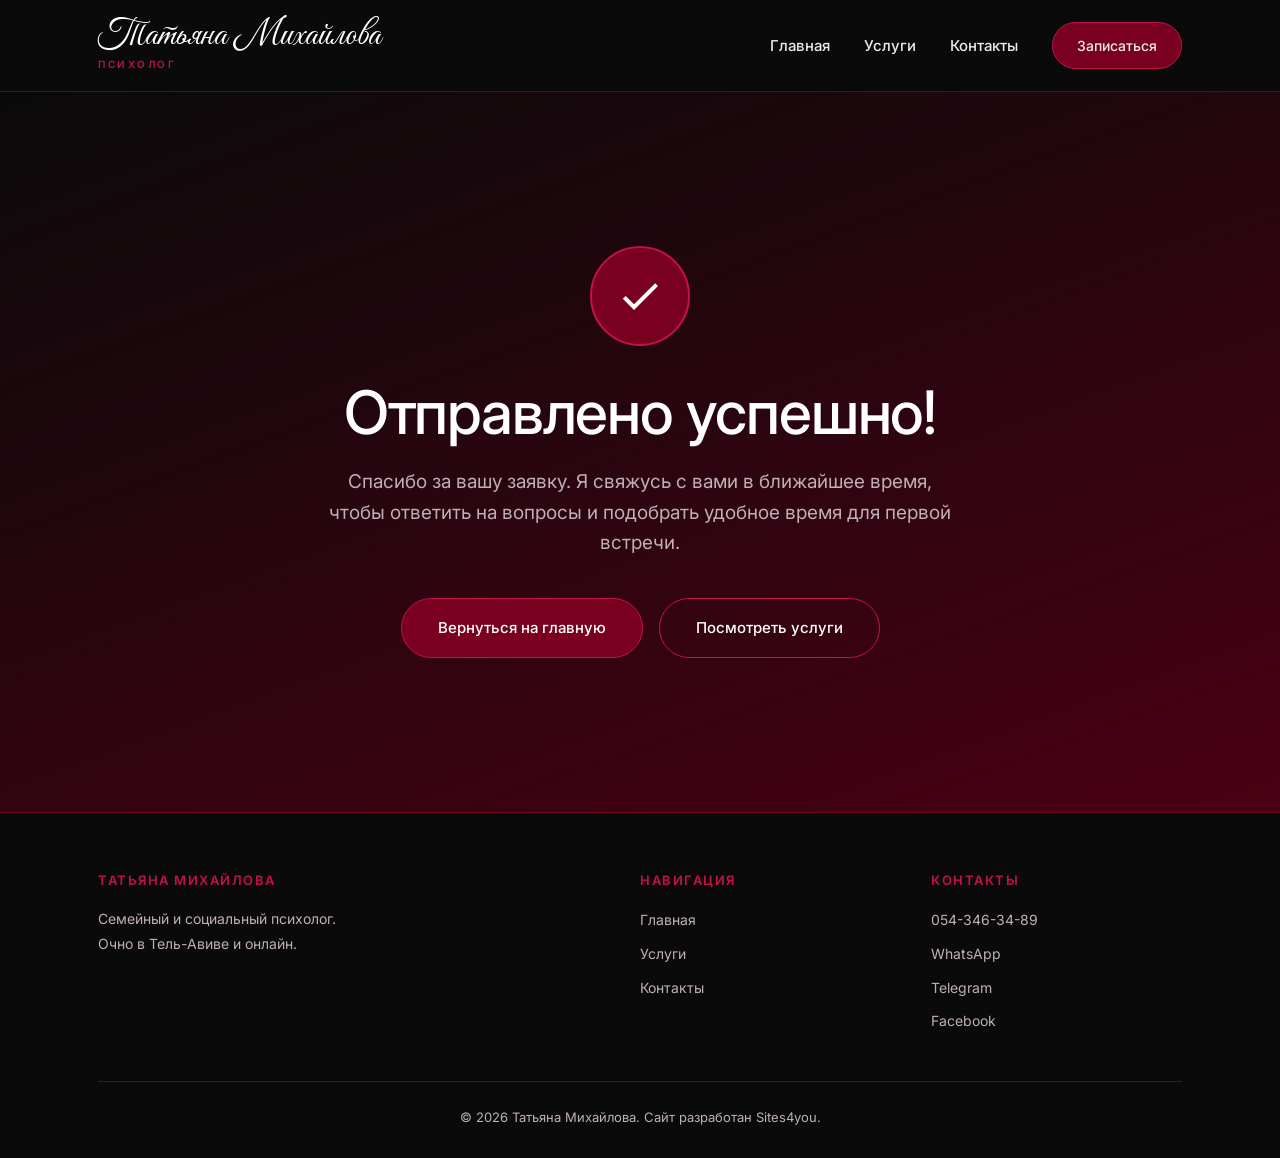
<file: thank-you.html>
<!DOCTYPE html>
<html lang="ru">
<head>
  <meta charset="UTF-8">
  <meta name="viewport" content="width=device-width, initial-scale=1.0">
  <title>Заявка отправлена — Татьяна Михайлова</title>
  <meta name="description" content="Спасибо за вашу заявку. Я свяжусь с вами в ближайшее время.">
  <link rel="stylesheet" href="style.css">
</head>
<body>

  <header class="header">
    <div class="header-inner">
      <a href="index.html" class="logo">
        <span class="brand-name">Татьяна Михайлова</span>
        <small>Психолог</small>
      </a>
      <nav class="nav" id="nav">
        <a href="index.html">Главная</a>
        <a href="services.html">Услуги</a>
        <a href="contacts.html">Контакты</a>
        <a href="contacts.html#form" class="btn btn-accent">Записаться</a>
      </nav>
      <button class="burger" aria-label="Меню"><span></span><span></span><span></span></button>
    </div>
  </header>

  <section class="thankyou-section">
    <div class="thankyou-content">
      <div class="thankyou-icon">
        <svg viewBox="0 0 24 24"><path d="M9 16.17L4.83 12l-1.42 1.41L9 19 21 7l-1.41-1.41z"/></svg>
      </div>
      <h1>Отправлено успешно!</h1>
      <p>Спасибо за вашу заявку. Я свяжусь с вами в ближайшее время, чтобы ответить на вопросы и подобрать удобное время для первой встречи.</p>
      <div class="thankyou-actions">
        <a href="index.html" class="btn btn-accent">Вернуться на главную</a>
        <a href="services.html" class="btn btn-outline">Посмотреть услуги</a>
      </div>
    </div>
  </section>

  <footer class="footer">
    <div class="container">
      <div class="footer-grid">
        <div>
          <h4>Татьяна Михайлова</h4>
          <p>Семейный и социальный психолог.<br>Очно в Тель-Авиве и онлайн.</p>
        </div>
        <div>
          <h4>Навигация</h4>
          <a href="index.html">Главная</a><br>
          <a href="services.html">Услуги</a><br>
          <a href="contacts.html">Контакты</a>
        </div>
        <div>
          <h4>Контакты</h4>
          <a href="tel:+972543463489">054-346-34-89</a><br>
          <a href="https://wa.me/972543463489">WhatsApp</a><br>
          <a href="https://t.me/+972543463489">Telegram</a><br>
          <a href="https://facebook.com">Facebook</a>
        </div>
      </div>
      <div class="footer-bottom">© 2026 Татьяна Михайлова. Сайт разработан Sites4you.</div>
    </div>
  </footer>

  <script src="script.js"></script>
</body>
</html>
</file>
<file: style.css>
@import url('https://fonts.googleapis.com/css2?family=Great+Vibes&family=Inter:wght@300;400;500;600;700&display=swap');
@import url('https://api.fontshare.com/v2/css?f[]=clash-display@400,500,600,700&display=swap');

/* ===== ПЕРЕМЕННЫЕ ===== */
:root {
  --maroon: #7a0022;
  --maroon-bright: #c41245;
  --maroon-dark: #4a0014;
  --maroon-soft: #2a000c;
  --black: #0a0a0a;
  --black-soft: #141414;
  --black-card: #1a0d11;
  --white: #ffffff;
  --text-light: #f2e8eb;
  --text-muted: #c0b0b6;
  --border: #6b0020;
  --shadow: 0 20px 50px rgba(0, 0, 0, 0.6);
  --radius: 20px;
  --font-display: 'Clash Display', 'Inter', sans-serif;
  --font-body: 'Inter', sans-serif;
  --font-script: 'Great Vibes', cursive;
}

* { margin: 0; padding: 0; box-sizing: border-box; }
html { scroll-behavior: smooth; }

body {
  font-family: var(--font-body);
  background-color: var(--black);
  color: var(--text-light);
  line-height: 1.7;
  font-size: 16px;
  -webkit-font-smoothing: antialiased;
  overflow-x: hidden;
}

h1, h2, h3, h4 {
  font-family: var(--font-display);
  font-weight: 500;
  line-height: 1.15;
  letter-spacing: -0.02em;
  color: var(--white);
}

a { text-decoration: none; color: inherit; }
img { max-width: 100%; display: block; }

.container { max-width: 1140px; margin: 0 auto; padding: 0 28px; }

/* ===== ИМЯ ===== */
.brand-name {
  font-family: var(--font-script);
  font-weight: 400;
  color: var(--white);
  line-height: 1;
}
.logo .brand-name { font-size: 36px; }

/* ===== КНОПКИ ===== */
.btn {
  display: inline-flex; align-items: center; justify-content: center; gap: 8px;
  padding: 16px 36px; border-radius: 50px;
  font-family: var(--font-display); font-weight: 500; font-size: 15px;
  cursor: pointer; border: none; transition: all 0.3s ease; white-space: nowrap;
}
.btn-accent {
  background: var(--maroon);
  color: var(--white);
  border: 1.5px solid var(--maroon-bright);
}
.btn-accent:hover {
  background: var(--maroon-bright);
  transform: translateY(-2px);
  box-shadow: 0 12px 30px rgba(196, 18, 69, 0.45);
}
.btn-outline {
  background: transparent;
  color: var(--white);
  border: 1.5px solid var(--maroon-bright);
}
.btn-outline:hover { background: var(--maroon); color: var(--white); }

/* ===== СОЦСЕТИ ===== */
.social-icon {
  display: inline-flex; align-items: center; justify-content: center;
  width: 46px; height: 46px; border-radius: 50%;
  transition: transform 0.25s, box-shadow 0.25s;
}
.social-icon svg { width: 22px; height: 22px; fill: var(--white); }
.social-icon:hover { transform: translateY(-3px); box-shadow: 0 8px 20px rgba(0,0,0,0.4); }
.social-icon.whatsapp { background-color: #25D366; }
.social-icon.telegram { background-color: #229ED9; }
.social-icon.facebook { background-color: #1877F2; }

/* ===== ШАПКА ===== */
.header {
  position: relative; z-index: 100;
  background: var(--black);
  border-bottom: 1px solid var(--border);
}
.header-inner {
  display: flex; justify-content: space-between; align-items: center;
  padding: 18px 28px; max-width: 1140px; margin: 0 auto;
}
.logo { display: flex; flex-direction: column; align-items: flex-start; }
.logo small {
  font-family: var(--font-body); font-size: 10px;
  color: var(--maroon-bright); letter-spacing: 2.5px;
  text-transform: uppercase; font-weight: 600; margin-top: 2px;
}

.nav { display: flex; gap: 34px; align-items: center; }
.nav a {
  font-family: var(--font-body); font-size: 15px; font-weight: 500;
  color: var(--text-light); transition: color 0.2s; position: relative;
}
.nav a:hover, .nav a.active { color: var(--maroon-bright); }
.nav a.active::after {
  content: ''; position: absolute; bottom: -6px; left: 0; right: 0;
  height: 2px; background: var(--maroon-bright); border-radius: 2px;
}
.nav .btn { padding: 11px 24px; font-size: 14px; }

.burger {
  display: none; flex-direction: column; gap: 5px;
  cursor: pointer; background: none; border: none; padding: 8px;
}
.burger span { width: 26px; height: 2px; background: var(--white); transition: 0.3s; border-radius: 2px; }

@media (max-width: 820px) {
  .nav {
    position: absolute; top: 100%; left: 0; right: 0;
    background: var(--black-soft);
    flex-direction: column; padding: 24px; gap: 20px;
    border-bottom: 1px solid var(--border);
    transform: translateY(-150%); transition: transform 0.35s;
    box-shadow: var(--shadow); opacity: 0; visibility: hidden;
  }
  .nav.open { transform: translateY(0); opacity: 1; visibility: visible; }
  .burger { display: flex; }
}

/* ===== HERO ===== */
.hero {
  padding: 70px 0 100px;
  background: linear-gradient(160deg, var(--black) 0%, #1a0209 60%, var(--maroon-dark) 100%);
  position: relative;
  overflow: hidden;
}
.hero::before {
  content: ''; position: absolute; top: -200px; right: -200px;
  width: 600px; height: 600px;
  background: radial-gradient(circle, rgba(122, 0, 34, 0.5) 0%, transparent 70%);
  border-radius: 50%;
}
.hero-grid {
  display: grid;
  grid-template-columns: 1.05fr 1fr;
  gap: 70px;
  align-items: center;
  position: relative;
  z-index: 1;
  width: 100%;
}
.hero-content { max-width: 600px; }

.hero-tag {
  display: inline-block;
  font-family: var(--font-body); font-size: 12px; font-weight: 600; letter-spacing: 2px;
  text-transform: uppercase;
  color: var(--white);
  background: var(--maroon);
  padding: 8px 18px;
  border-radius: 50px;
  margin-bottom: 24px;
  border: 1px solid var(--maroon-bright);
}

.hero-name {
  font-family: var(--font-script);
  font-weight: 400;
  font-size: clamp(56px, 9vw, 110px);
  line-height: 1;
  margin-bottom: 18px;
  color: var(--white);
  background: linear-gradient(90deg, #ffffff 0%, #ffd6e0 40%, var(--maroon-bright) 70%, #ffffff 100%);
  background-size: 200% auto;
  -webkit-background-clip: text;
  background-clip: text;
  -webkit-text-fill-color: transparent;
  animation:
    heroSlide 1s cubic-bezier(0.22, 1, 0.36, 1) forwards,
    heroShine 6s linear infinite 1s,
    heroFloat 4s ease-in-out infinite 1s;
  opacity: 0;
  transform: translateY(40px);
  filter: blur(8px);
}

@keyframes heroSlide { to { opacity: 1; transform: translateY(0); filter: blur(0); } }
@keyframes heroShine { to { background-position: 200% center; } }
@keyframes heroFloat {
  0%, 100% { transform: translateY(0); }
  50% { transform: translateY(-6px); }
}

.hero .subtitle {
  font-family: var(--font-display); font-size: 21px; font-weight: 500;
  color: var(--text-light); margin-bottom: 10px;
}
.hero .location {
  font-size: 14px; color: var(--text-muted); margin-bottom: 36px;
  display: flex; align-items: center; gap: 8px; font-weight: 500;
}
.hero .location svg { width: 16px; height: 16px; fill: var(--maroon-bright); flex-shrink: 0; }
.hero h2 {
  font-size: clamp(22px, 3vw, 30px); color: var(--white);
  margin-bottom: 20px; line-height: 1.35;
}
.hero p.lead {
  font-size: 17px; color: var(--text-muted);
  margin-bottom: 36px; max-width: 540px;
}
.hero-actions { display: flex; gap: 16px; flex-wrap: wrap; align-items: center; }

.hero-photo {
  position: relative;
  border-radius: 300px 300px 24px 24px;
  overflow: hidden;
  box-shadow: var(--shadow);
  aspect-ratio: 4 / 5;
  background: var(--maroon-soft);
  border: 2px solid var(--maroon-bright);
  width: 100%;
}
.hero-photo img { width: 100%; height: 100%; object-fit: cover; }

/* МОБИЛЬНЫЙ HERO — фото по центру */
@media (max-width: 820px) {
  .hero { padding: 40px 0 70px; }
  .hero-grid {
    display: flex;
    flex-direction: column;
    gap: 36px;
    align-items: center;
    justify-content: center;
    width: 100%;
  }
  .hero-content {
    text-align: center;
    display: flex; flex-direction: column; align-items: center;
    max-width: 100%; width: 100%;
  }
  .hero-name { font-size: clamp(52px, 15vw, 90px); }
  .hero .location { justify-content: center; }
  .hero-actions { justify-content: center; width: 100%; }
  .hero p.lead { margin-left: auto; margin-right: auto; text-align: center; }
  .hero-photo {
    margin: 0 auto !important;
    width: 100%;
    max-width: 100%;
    aspect-ratio: 4 / 4.7;
    border-radius: 200px 200px 20px 20px;
    display: block;
  }
}

/* ===== СЕКЦИИ ===== */
.section { padding: 100px 0; }
.section-dark { background: var(--black); color: var(--text-light); }
.section-maroon {
  background: linear-gradient(160deg, var(--maroon-dark) 0%, var(--black) 100%);
  border-top: 1px solid var(--border);
  border-bottom: 1px solid var(--border);
  color: var(--text-light);
}

.section-title {
  text-align: center;
  font-size: clamp(32px, 4vw, 48px);
  color: var(--white);
  margin-bottom: 14px;
}
.section-subtitle {
  text-align: center;
  font-family: var(--font-body);
  font-size: 12px; font-weight: 600;
  color: var(--maroon-bright);
  text-transform: uppercase;
  letter-spacing: 3px;
  margin-bottom: 56px;
}

/* ===== ОБО МНЕ ===== */
.about-grid { display: grid; grid-template-columns: 1fr 1.3fr; gap: 70px; align-items: center; }
.about-photo {
  border-radius: var(--radius);
  overflow: hidden;
  box-shadow: var(--shadow);
  aspect-ratio: 3 / 4;
  background: var(--maroon-soft);
  border: 2px solid var(--maroon-bright);
}
.about-photo img { width: 100%; height: 100%; object-fit: cover; }
.about-text h3 { font-size: 30px; color: var(--white); margin-bottom: 22px; }
.about-text p { margin-bottom: 18px; color: var(--text-muted); font-size: 16px; }
.about-text p:last-child { margin-bottom: 0; }

@media (max-width: 820px) {
  .about-grid { grid-template-columns: 1fr; gap: 40px; }
  .about-photo { max-width: 340px; margin: 0 auto; }
}

/* ===== ЗАПРОСЫ ===== */
.requests-grid {
  display: grid;
  grid-template-columns: repeat(2, 1fr);
  gap: 24px;
  max-width: 960px;
  margin: 0 auto;
}
.request-card {
  background: var(--black-card);
  padding: 36px 30px;
  border-radius: var(--radius);
  border: 1.5px solid var(--maroon-bright);
  transition: all 0.3s;
}
.request-card:hover {
  background: var(--maroon-soft);
  transform: translateY(-5px);
  box-shadow: 0 16px 40px rgba(196, 18, 69, 0.35);
}
.request-card h3 { font-size: 20px; color: var(--white); margin-bottom: 12px; }
.request-card p { font-size: 15px; color: var(--text-muted); }

@media (max-width: 700px) { .requests-grid { grid-template-columns: 1fr; } }

/* ===== УСЛУГИ ===== */
.services-grid {
  display: grid;
  grid-template-columns: repeat(2, 1fr);
  gap: 28px;
  max-width: 960px;
  margin: 0 auto;
}
.service-card {
  background: var(--black-card);
  border-radius: var(--radius);
  padding: 44px 32px;
  border: 1.5px solid var(--maroon-bright);
  display: flex; flex-direction: column;
  transition: all 0.3s;
}
.service-card:hover {
  background: var(--maroon-soft);
  box-shadow: 0 16px 40px rgba(196, 18, 69, 0.35);
  transform: translateY(-5px);
}
.service-card h3 { font-size: 23px; color: var(--white); margin-bottom: 14px; }
.service-card > p { flex: 1; color: var(--text-muted); font-size: 15px; margin-bottom: 24px; }

.service-meta { display: flex; gap: 16px; margin-bottom: 22px; font-size: 13px; color: var(--text-muted); flex-wrap: wrap; }
.service-meta span { display: flex; align-items: center; gap: 6px; }
.service-meta svg { width: 15px; height: 15px; fill: var(--maroon-bright); }

.service-price {
  font-family: var(--font-display); font-size: 30px; font-weight: 600;
  color: var(--maroon-bright); margin-bottom: 22px;
}

@media (max-width: 640px) { .services-grid { grid-template-columns: 1fr; } }

/* ===== МОДАЛЬНЫЕ ОКНА ===== */
.modal-overlay {
  position: fixed; inset: 0;
  background: rgba(0, 0, 0, 0.85);
  backdrop-filter: blur(6px);
  display: flex; align-items: center; justify-content: center;
  padding: 24px; z-index: 2000;
  opacity: 0; visibility: hidden;
  transition: opacity 0.3s, visibility 0.3s;
}
.modal-overlay.open { opacity: 1; visibility: visible; }
.modal {
  background: var(--black-card);
  border-radius: var(--radius);
  max-width: 620px; width: 100%;
  max-height: 85vh; overflow-y: auto;
  padding: 50px 42px 42px;
  position: relative;
  transform: translateY(20px);
  transition: transform 0.3s;
  border: 2px solid var(--maroon-bright);
  color: var(--text-light);
}
.modal-overlay.open .modal { transform: translateY(0); }
.modal-close {
  position: absolute; top: 16px; right: 16px;
  width: 42px; height: 42px; border-radius: 50%;
  border: 1px solid var(--maroon-bright);
  background: var(--maroon-soft);
  cursor: pointer; font-size: 20px; color: var(--white);
  transition: all 0.2s;
  display: flex; align-items: center; justify-content: center;
}
.modal-close:hover { background: var(--maroon); }
.modal h3 { font-size: 28px; color: var(--white); margin-bottom: 24px; }
.modal h4 {
  font-family: var(--font-display); font-size: 15px; font-weight: 600;
  color: var(--maroon-bright); margin: 24px 0 8px;
  text-transform: uppercase; letter-spacing: 1px;
}
.modal p { margin-bottom: 10px; color: var(--text-muted); font-size: 15px; }
.modal-info {
  background: var(--maroon-soft); border-radius: 14px;
  padding: 22px; margin: 24px 0; font-size: 14px;
  border: 1px solid var(--border);
}
.modal-info div { margin-bottom: 8px; color: var(--text-light); }
.modal-info div:last-child { margin-bottom: 0; }
.modal-info strong { color: var(--white); font-weight: 600; }

/* ===== FAQ ===== */
.faq-list { max-width: 820px; margin: 0 auto; display: flex; flex-direction: column; }
.faq-item { border-bottom: 1px solid var(--border); }
.faq-item:first-child { border-top: 1px solid var(--border); }
.faq-question {
  width: 100%; padding: 30px 0;
  background: none; border: none; text-align: left;
  font-family: var(--font-display); font-size: 19px; font-weight: 500;
  color: var(--white); cursor: pointer;
  display: flex; justify-content: space-between; align-items: center; gap: 20px;
  transition: color 0.2s;
}
.faq-question:hover { color: var(--maroon-bright); }
.faq-icon {
  flex-shrink: 0; width: 34px; height: 34px;
  border-radius: 50%; border: 1.5px solid var(--maroon-bright);
  display: flex; align-items: center; justify-content: center;
  transition: all 0.3s;
}
.faq-icon svg { width: 14px; height: 14px; fill: var(--white); transition: transform 0.3s; }
.faq-item.open .faq-icon { background: var(--maroon-bright); }
.faq-item.open .faq-icon svg { transform: rotate(45deg); }
.faq-item.open .faq-question { color: var(--maroon-bright); }
.faq-answer { max-height: 0; overflow: hidden; transition: max-height 0.4s ease; }
.faq-answer-inner { padding: 0 0 30px; color: var(--text-muted); font-size: 15px; line-height: 1.75; max-width: 90%; }
.faq-item.open .faq-answer { max-height: 500px; }

/* ===== CTA ===== */
.cta-section {
  padding: 100px 0;
  background: linear-gradient(160deg, var(--maroon-dark) 0%, var(--black) 100%);
  border-top: 1px solid var(--border);
  color: var(--text-light);
}
.cta-grid { display: grid; grid-template-columns: 1fr 1fr; gap: 60px; align-items: center; }
.cta-photo {
  border-radius: 300px 300px 24px 24px;
  overflow: hidden;
  box-shadow: var(--shadow);
  aspect-ratio: 4 / 5;
  background: var(--maroon-soft);
  border: 2px solid var(--maroon-bright);
}
.cta-photo img { width: 100%; height: 100%; object-fit: cover; }
.cta-text h2 { font-size: clamp(28px, 3.5vw, 40px); color: var(--white); margin-bottom: 16px; }
.cta-text p { font-size: 17px; color: var(--text-muted); margin-bottom: 32px; }
.social-row { display: flex; gap: 14px; margin-bottom: 36px; }

.contact-info { display: grid; grid-template-columns: repeat(auto-fit, minmax(150px, 1fr)); gap: 18px; }
.contact-item {
  padding: 20px; background: var(--black-card);
  border-radius: 16px; border: 1px solid var(--maroon-bright);
}
.contact-item .icon { margin-bottom: 8px; }
.contact-item .icon svg { width: 22px; height: 22px; fill: var(--maroon-bright); }
.contact-item .label {
  font-size: 11px; text-transform: uppercase; letter-spacing: 1.5px;
  color: var(--text-muted); margin-bottom: 5px; font-weight: 600;
}
.contact-item .value { font-size: 15px; font-weight: 500; color: var(--white); }
.contact-item a:hover { color: var(--maroon-bright); }

@media (max-width: 820px) {
  .cta-grid { grid-template-columns: 1fr; gap: 40px; }
  .cta-photo { max-width: 360px; margin: 0 auto; }
}

/* ===== ФОРМА ===== */
.form-section {
  padding: 100px 0;
  background: var(--black-soft);
  border-top: 1px solid var(--border);
}
.form-wrapper {
  max-width: 560px; margin: 0 auto;
  background: var(--black-card);
  padding: 50px 42px;
  border-radius: var(--radius);
  box-shadow: var(--shadow);
  border: 2px solid var(--maroon-bright);
}
.form-wrapper h2 { font-size: 32px; color: var(--white); margin-bottom: 8px; text-align: center; }
.form-wrapper .form-subtitle { text-align: center; color: var(--text-muted); font-size: 15px; margin-bottom: 34px; }
.form-wrapper label {
  display: block; font-size: 12px; font-weight: 600;
  color: var(--text-light); margin-bottom: 18px;
  text-transform: uppercase; letter-spacing: 1px;
}
.form-wrapper input, .form-wrapper textarea {
  width: 100%; padding: 15px 18px;
  border: 1.5px solid var(--border);
  border-radius: 12px;
  font-family: var(--font-body);
  font-size: 15px; color: var(--white);
  background: var(--black);
  transition: border-color 0.2s;
  margin-top: 8px;
  text-transform: none; letter-spacing: normal; font-weight: 400;
}
.form-wrapper input:focus, .form-wrapper textarea:focus {
  outline: none;
  border-color: var(--maroon-bright);
  box-shadow: 0 0 0 3px rgba(196, 18, 69, 0.2);
}
.form-wrapper textarea { resize: vertical; min-height: 120px; }
.form-wrapper button[type="submit"] {
  width: 100%; margin-top: 8px;
  padding: 16px 32px; border-radius: 50px;
  background: var(--maroon); color: var(--white);
  border: 1.5px solid var(--maroon-bright);
  font-family: var(--font-display);
  font-weight: 500; font-size: 15px;
  cursor: pointer; transition: all 0.25s;
}
.form-wrapper button[type="submit"]:hover {
  background: var(--maroon-bright);
  transform: translateY(-2px);
  box-shadow: 0 12px 30px rgba(196, 18, 69, 0.45);
}

/* ===== ПОДВАЛ ===== */
.footer {
  background: var(--black);
  color: var(--text-muted);
  padding: 60px 0 30px;
  border-top: 1px solid var(--border);
}
.footer-grid { display: grid; grid-template-columns: 2fr 1fr 1fr; gap: 40px; margin-bottom: 40px; }
.footer h4 {
  font-family: var(--font-display); font-size: 13px;
  text-transform: uppercase; letter-spacing: 1.5px;
  color: var(--maroon-bright); margin-bottom: 18px; font-weight: 600;
}
.footer p { font-size: 14px; line-height: 1.8; }
.footer a {
  color: var(--text-muted); transition: color 0.2s;
  display: inline-block; margin-bottom: 8px; font-size: 14px;
}
.footer a:hover { color: var(--maroon-bright); }
.footer-socials { display: flex; gap: 12px; margin-top: 16px; }
.footer-bottom {
  border-top: 1px solid var(--border);
  padding-top: 24px; text-align: center;
  font-size: 13px; color: var(--text-muted);
}
@media (max-width: 720px) { .footer-grid { grid-template-columns: 1fr; gap: 28px; } }

/* ===== СТРАНИЦЫ ===== */
.page-hero {
  padding: 80px 0 70px;
  background: linear-gradient(160deg, var(--black) 0%, var(--maroon-dark) 100%);
  text-align: center;
  border-bottom: 1px solid var(--border);
}
.page-hero h1 { font-size: clamp(36px, 5vw, 56px); color: var(--white); margin-bottom: 16px; }
.page-hero p { font-size: 17px; color: var(--text-muted); max-width: 620px; margin: 0 auto; }

/* ===== АНИМАЦИЯ ЗАГОЛОВКОВ ===== */
@keyframes titleIn {
  0% { opacity: 0; transform: translateY(28px); filter: blur(6px); }
  100% { opacity: 1; transform: translateY(0); filter: blur(0); }
}
.animate-title { opacity: 0; animation: titleIn 0.9s cubic-bezier(0.22, 1, 0.36, 1) forwards; }
.animate-title.delay-1 { animation-delay: 0.15s; }
.animate-title.delay-2 { animation-delay: 0.3s; }
.animate-title.delay-3 { animation-delay: 0.45s; }
.animate-title.delay-4 { animation-delay: 0.6s; }

.fade-in { animation: fadeInUp 0.7s ease forwards; }
@keyframes fadeInUp {
  from { opacity: 0; transform: translateY(20px); }
  to { opacity: 1; transform: translateY(0); }
}

/* ===== КНОПКА ВВЕРХ ===== */
.scroll-top {
  position: fixed; bottom: 24px; right: 24px;
  width: 44px; height: 44px; border-radius: 50%;
  background: var(--maroon);
  border: 1.5px solid var(--maroon-bright);
  color: var(--white); cursor: pointer;
  display: flex; align-items: center; justify-content: center;
  opacity: 0; visibility: hidden; transform: translateY(20px);
  transition: all 0.3s ease; z-index: 999;
  box-shadow: 0 8px 24px rgba(196, 18, 69, 0.5);
}
.scroll-top.visible { opacity: 1; visibility: visible; transform: translateY(0); }
.scroll-top:hover { background: var(--maroon-bright); transform: translateY(-3px); }
.scroll-top svg { width: 18px; height: 18px; fill: var(--white); }

@media (max-width: 600px) {
  .scroll-top { bottom: 16px; right: 16px; width: 40px; height: 40px; }
}

/* ===== СТРАНИЦА THANK YOU ===== */
.thankyou-section {
  min-height: 80vh;
  display: flex; align-items: center; justify-content: center;
  padding: 100px 24px;
  background: linear-gradient(160deg, var(--black) 0%, var(--maroon-dark) 100%);
  text-align: center;
}
.thankyou-content { max-width: 640px; margin: 0 auto; }
.thankyou-icon {
  width: 100px; height: 100px; border-radius: 50%;
  background: var(--maroon); border: 2px solid var(--maroon-bright);
  display: flex; align-items: center; justify-content: center;
  margin: 0 auto 32px;
  animation: pulseCheck 2s ease-in-out infinite;
}
.thankyou-icon svg { width: 48px; height: 48px; fill: var(--white); }

@keyframes pulseCheck {
  0%, 100% { box-shadow: 0 0 0 0 rgba(196, 18, 69, 0.5); }
  50% { box-shadow: 0 0 0 20px rgba(196, 18, 69, 0); }
}

.thankyou-content h1 {
  font-size: clamp(36px, 6vw, 60px); color: var(--white);
  margin-bottom: 20px; font-family: var(--font-display);
}
.thankyou-content p {
  font-size: 19px; color: var(--text-muted);
  margin-bottom: 40px; line-height: 1.6;
}
.thankyou-actions { display: flex; gap: 16px; justify-content: center; flex-wrap: wrap; }

/* ===== МОБИЛЬНАЯ АДАПТАЦИЯ ===== */
@media (max-width: 820px) {
  .section-title { font-size: clamp(26px, 7vw, 34px); }
  .section-subtitle { font-size: 11px; letter-spacing: 2px; margin-bottom: 40px; }
  .logo .brand-name { font-size: 28px; }
  .footer .brand-name { font-size: 28px; }
  .cta-text h2 { font-size: clamp(24px, 6vw, 32px); }
  .page-hero h1 { font-size: clamp(30px, 8vw, 42px); }
}

@media (max-width: 480px) {
  .hero-actions .btn { width: 100%; }
  .hero-actions { width: 100%; flex-direction: column; }
}
</file>
